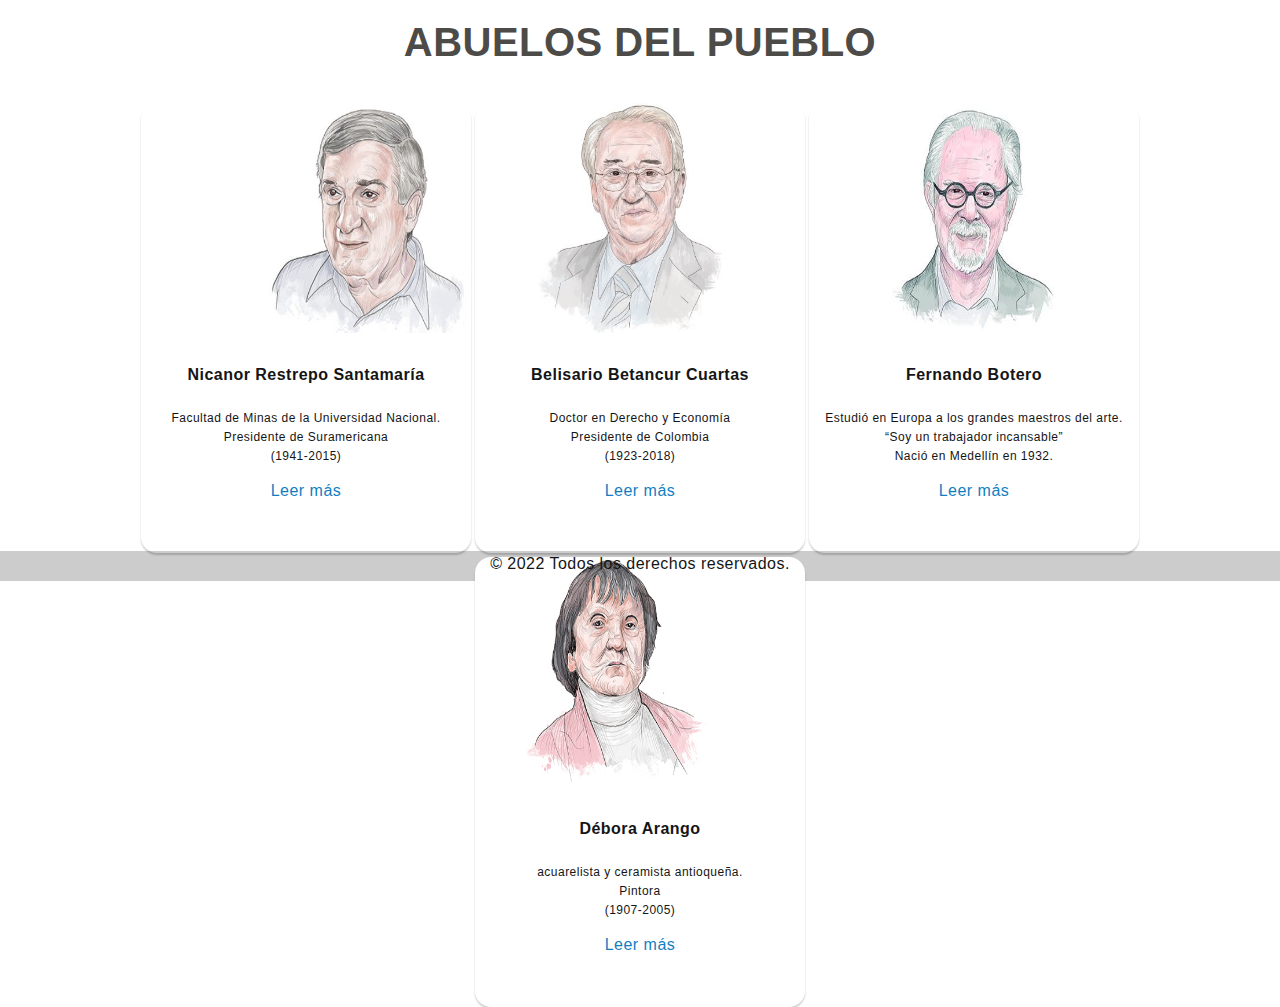
<file: index.html>
<!DOCTYPE html>
<html lang="es">

<head>
  <meta charset="UTF-8">
  <meta http-equiv="X-UA-Compatible" content="IE=edge">
  <meta name="viewport" content="width=device-width, initial-scale=1.0">
  <title>Abuelos </title>
  <link rel="stylesheet" href="./styles/styles.css">
</head>


<body>
  <h1 class="tittle">ABUELOS DEL PUEBLO</h1>
  <div class="container">
    <div class="item">
      <img src="./images/nicanor.jpg">
      <h4>Nicanor Restrepo Santamaría</h4>
      <ul>
        <li>Facultad de Minas de la Universidad Nacional.</li>
        <li>Presidente de Suramericana</li>
        <li>(1941-2015)</li>
      </ul>
      <a href="./pages/nicanor.html">Leer más</a>
    </div>
    <div class="item">
      <img src="./images/Belisario.jpg">
      <h4>Belisario Betancur Cuartas</h4>
      <ul>
        <li>Doctor en Derecho y Economía</li>
        <li>Presidente de Colombia</li>
        <li>(1923-2018)</li>
      </ul>
      <a href="./pages/belisario.html">Leer más</a>
    </div>
    <div class="item">
      <img src="./images/fernando.jpg">
      <h4>Fernando Botero</h4>
      <ul>
        <li>Estudió en Europa a los grandes maestros del arte.</li>
        <li>“Soy un trabajador incansable”</li>
        <li>Nació en Medellín en 1932.</li>
      </ul>
      <a href="./pages/fernando.html">Leer más</a>
    </div>
    <div class="item">
      <img src="./images/debora.jpg">
      <h4>Débora Arango</h4>
      <ul>
        <li>acuarelista y ceramista antioqueña.</li>
        <li>Pintora</li>
        <li>(1907-2005)</li>
      </ul>
      <a href="./pages/debora.html">Leer más</a>
    </div>
  </div>
</body>
<footer>© 2022 Todos los derechos reservados.</footer>

</html>
</file>
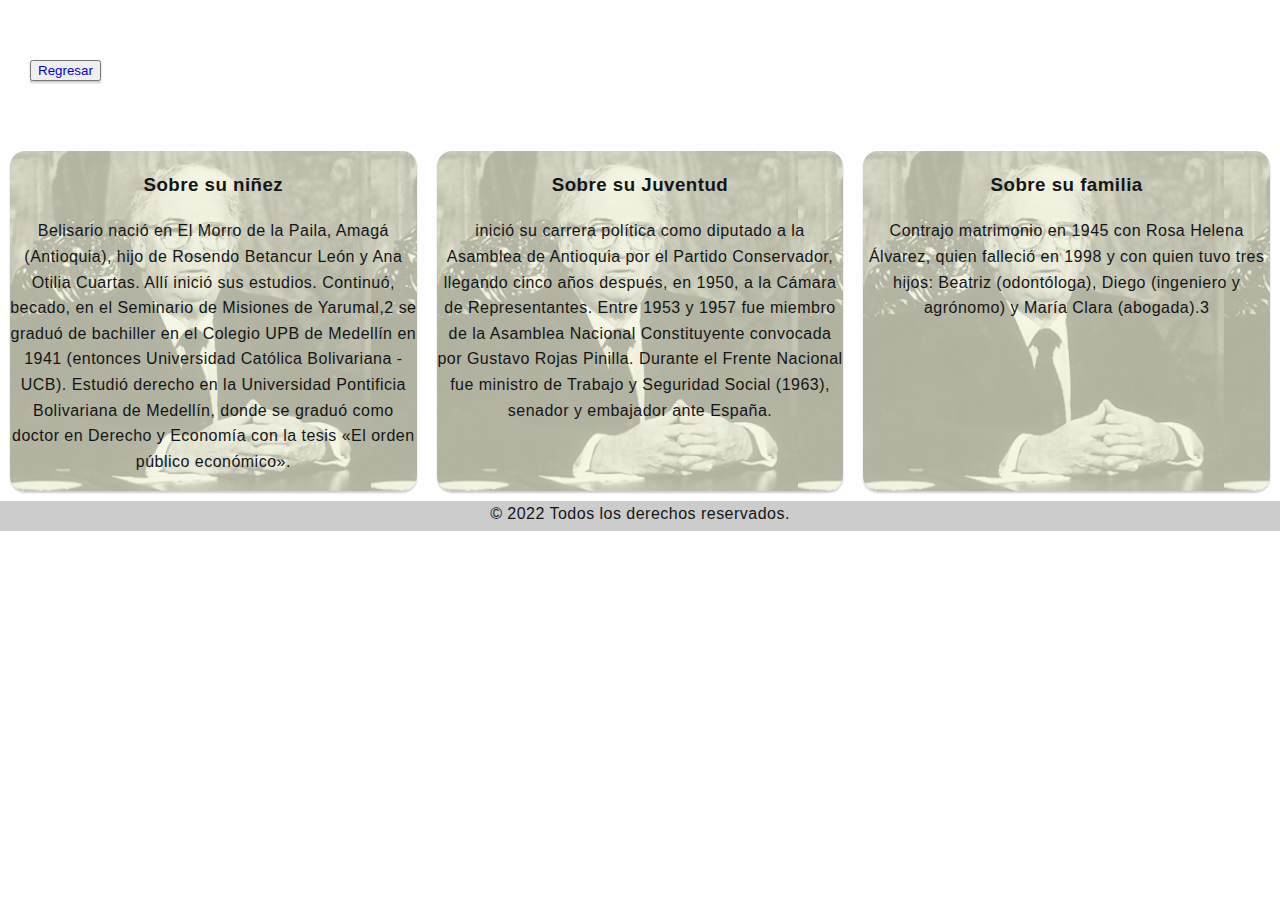
<file: pages/belisario.html>
<!DOCTYPE html>
<html lang="en">

<head>
  <meta charset="UTF-8">
  <meta http-equiv="X-UA-Compatible" content="IE=edge">
  <meta name="viewport" content="width=device-width, initial-scale=1.0">
  <title>Document</title>
  <link rel="stylesheet" href="../styles/styles.css">
</head>

<body>
  <button class="button"> <a href="../index.html">Regresar</a> </button>
  <div class="container2">
    <div class="item2 backgr">
      <h3>Sobre su niñez</h3>
      <p>Belisario nació en El Morro de la Paila, Amagá (Antioquia), hijo de Rosendo Betancur León y Ana Otilia
        Cuartas. Allí
        inició sus estudios. Continuó, becado, en el Seminario de Misiones de Yarumal,2​ se graduó de bachiller en el
        Colegio
        UPB de Medellín en 1941 (entonces Universidad Católica Bolivariana - UCB). Estudió derecho en la Universidad
        Pontificia
        Bolivariana de Medellín, donde se graduó como doctor en Derecho y Economía con la tesis «El orden público
        económico».</p>
    </div>

    <div class="item2 backgr">
      <h3>Sobre su Juventud</h3>
      <p>inició su carrera política como diputado a la Asamblea de Antioquia por el Partido Conservador, llegando
        cinco años
        después, en 1950, a la Cámara de Representantes. Entre 1953 y 1957 fue miembro de la Asamblea Nacional
        Constituyente
        convocada por Gustavo Rojas Pinilla.
        Durante el Frente Nacional fue ministro de Trabajo y Seguridad Social (1963), senador y embajador ante España.
      </p>
    </div>

    <div class="item2 backgr">
      <h3>Sobre su familia</h3>
      <p>Contrajo matrimonio en 1945 con Rosa Helena Álvarez, quien falleció en 1998 y con quien tuvo tres hijos:
        Beatriz
        (odontóloga), Diego (ingeniero y agrónomo) y María Clara (abogada).3​</p>
    </div>
  </div>
</body>
<footer>© 2022 Todos los derechos reservados.</footer>

</html>
</file>
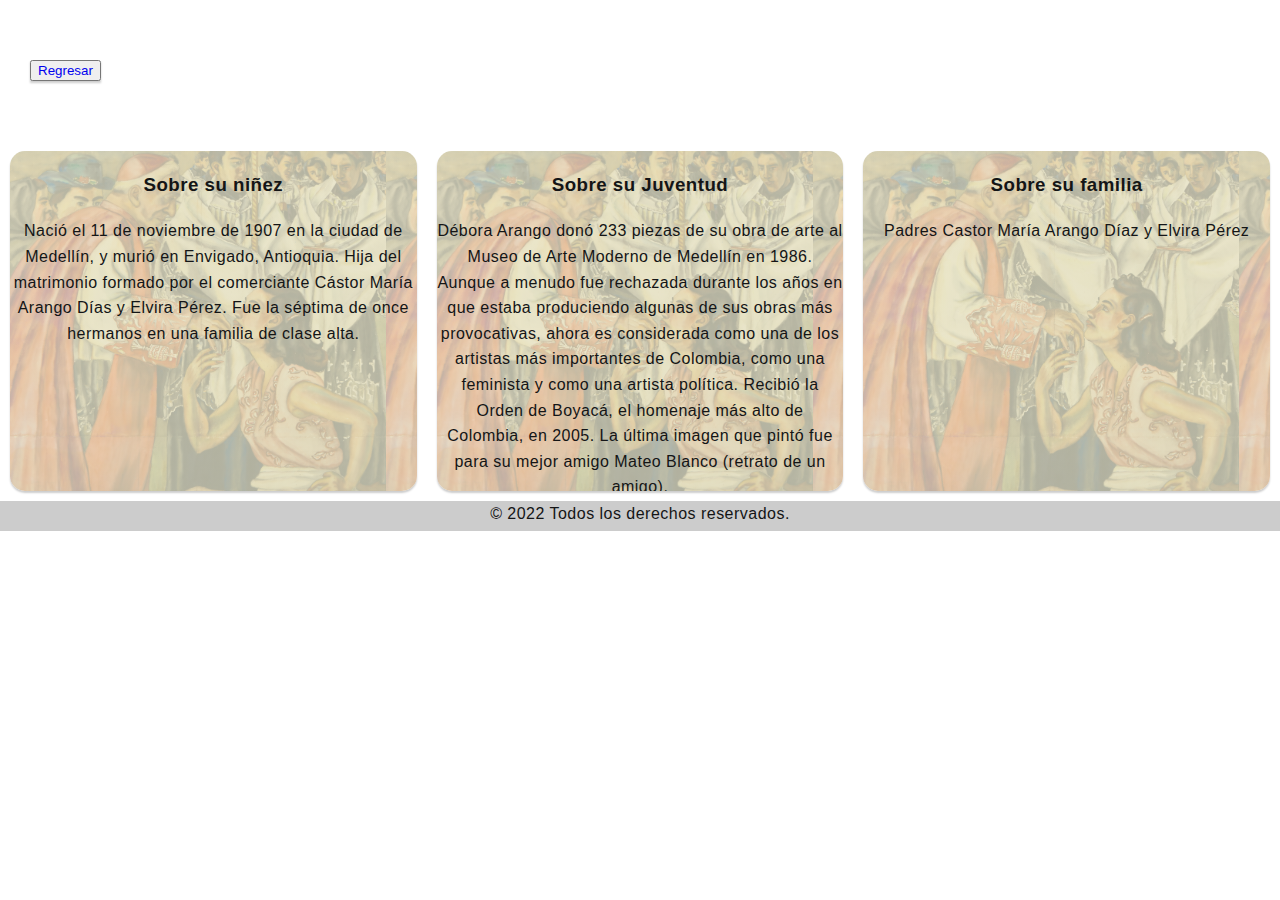
<file: pages/debora.html>
<!DOCTYPE html>
<html lang="en">

<head>
  <meta charset="UTF-8">
  <meta http-equiv="X-UA-Compatible" content="IE=edge">
  <meta name="viewport" content="width=device-width, initial-scale=1.0">
  <title>Document</title>
  <link rel="stylesheet" href="../styles/styles.css">
</head>

<body>
  <button class="button"> <a href="../index.html">Regresar</a> </button>
  <div class="container2">
    <div class="item2 backgrou">
      <h3>Sobre su niñez</h3>
      <p>Nació el 11 de noviembre de 1907 en la ciudad de Medellín, y murió en Envigado, Antioquia. Hija del
        matrimonio formado
        por el comerciante Cástor María Arango Días y Elvira Pérez. Fue la séptima de once hermanos en una familia de
        clase
        alta.</p>
    </div>

    <div class="item2 backgrou">
      <h3>Sobre su Juventud</h3>
      <p>Débora Arango donó 233 piezas de su obra de arte al Museo de Arte Moderno de Medellín en 1986. Aunque a
        menudo fue
        rechazada durante los años en que estaba produciendo algunas de sus obras más provocativas, ahora es
        considerada como
        una de los artistas más importantes de Colombia, como una feminista y como una artista política. Recibió la
        Orden de
        Boyacá, el homenaje más alto de Colombia, en 2005. La última imagen que pintó fue para su mejor amigo Mateo
        Blanco
        (retrato de un amigo).</p>
    </div>

    <div class="item2 backgrou">
      <h3>Sobre su familia</h3>
      <p>Padres Castor María Arango Díaz y Elvira Pérez</p>
    </div>
  </div>
</body>
<footer>© 2022 Todos los derechos reservados.</footer>

</html>
</file>
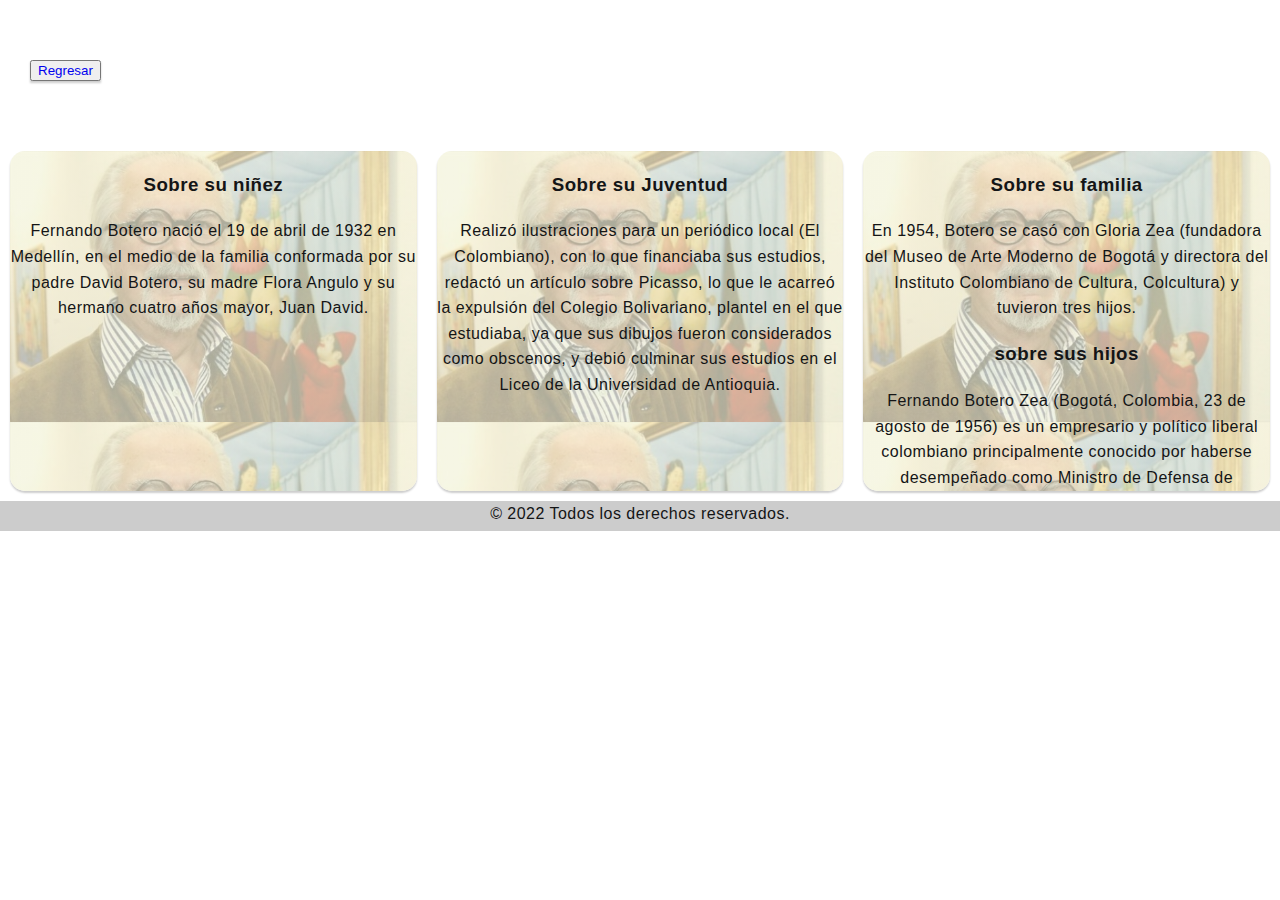
<file: pages/fernando.html>
<!DOCTYPE html>
<html lang="en">

<head>
  <meta charset="UTF-8">
  <meta http-equiv="X-UA-Compatible" content="IE=edge">
  <meta name="viewport" content="width=device-width, initial-scale=1.0">
  <title>Document</title>
  <link rel="stylesheet" href="../styles/styles.css">
</head>

<body>
  <button class="button"> <a href="../index.html">Regresar</a> </button>
  <div class="container2">
    <div class="item2 backgro">
      <h3>Sobre su niñez</h3>
      <p>Fernando Botero nació el 19 de abril de 1932 en Medellín, en el medio de la familia conformada por su padre
        David
        Botero, su madre Flora Angulo y su hermano cuatro años mayor, Juan David.</p>
    </div>

    <div class="item2 backgro">
      <h3>Sobre su Juventud</h3>
      <p>Realizó ilustraciones para un periódico local (El Colombiano), con lo que financiaba sus estudios, redactó un
        artículo
        sobre Picasso, lo que le acarreó la expulsión del Colegio Bolivariano, plantel en el que estudiaba, ya que sus
        dibujos
        fueron considerados como obscenos, y debió culminar sus estudios en el Liceo de la Universidad de Antioquia.
      </p>
    </div>

    <div class="item2 backgro">
      <h3>Sobre su familia</h3>
      <p>En 1954, Botero se casó con Gloria Zea (fundadora del Museo de Arte Moderno de Bogotá y directora del
        Instituto
        Colombiano de Cultura, Colcultura) y tuvieron tres hijos.
      </p>
      <h3>sobre sus hijos</h3>
      <p>Fernando Botero Zea (Bogotá, Colombia, 23 de agosto de 1956) es un empresario y político liberal colombiano
        principalmente conocido por haberse desempeñado como Ministro de Defensa de Colombia.</p>

    </div>
  </div>
</body>

<footer>© 2022 Todos los derechos reservados.</footer>

</html>
</file>
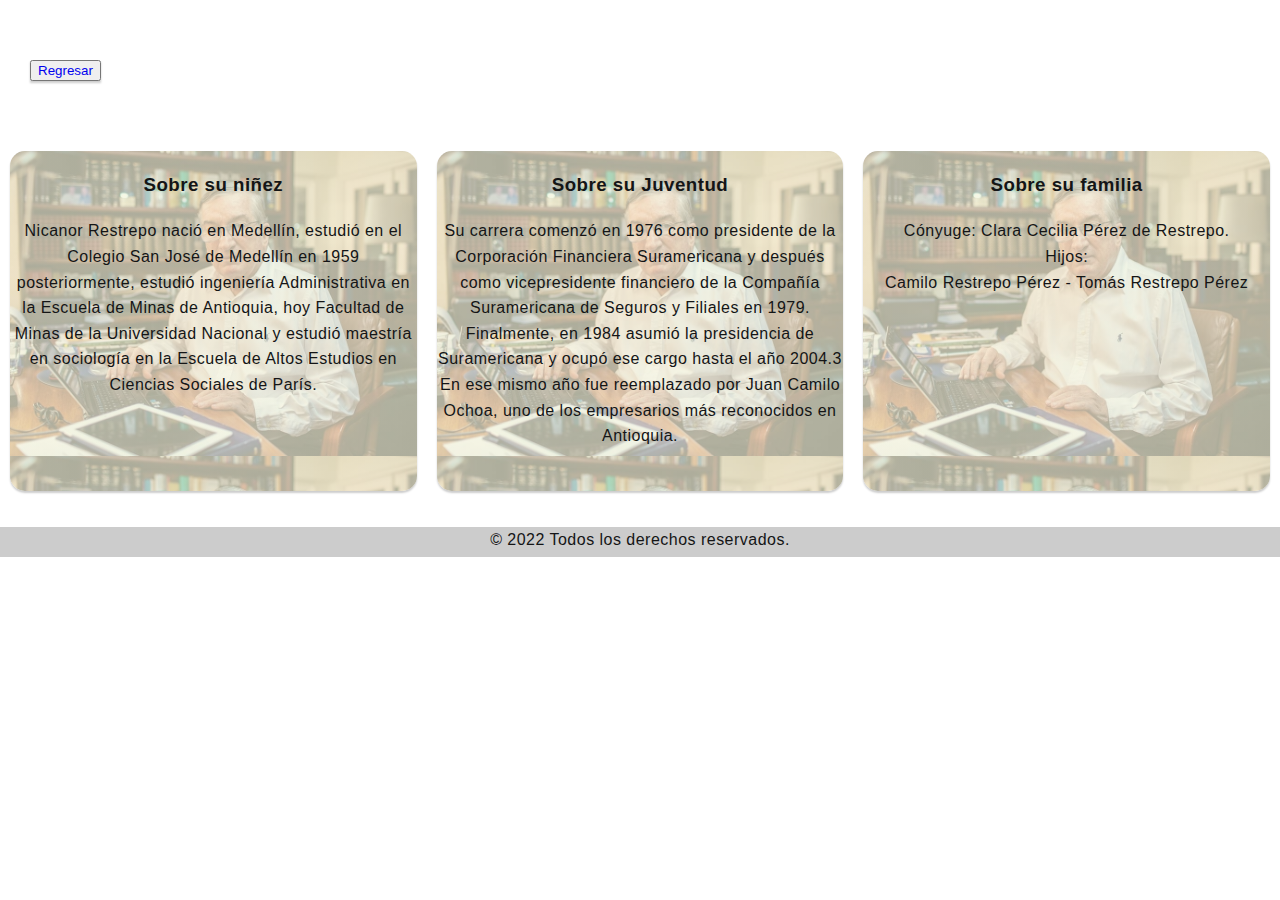
<file: pages/nicanor.html>
<!DOCTYPE html>
<html lang="en">

<head>
  <meta charset="UTF-8">
  <meta http-equiv="X-UA-Compatible" content="IE=edge">
  <meta name="viewport" content="width=device-width, initial-scale=1.0">
  <title>Document</title>
  <link rel="stylesheet" href="../styles/styles.css">
</head>

<body>
  <button class="button"> <a href="../index.html">Regresar</a> </button>
  <div class="container2">
    <div class="item2 backg">
      <h3>Sobre su niñez</h3>
      <p>Nicanor Restrepo nació en Medellín, estudió en el Colegio San José de Medellín en 1959 posteriormente,
        estudió
        ingeniería Administrativa en la Escuela de Minas de Antioquia, hoy Facultad de Minas de la Universidad
        Nacional y
        estudió maestría en sociología en la Escuela de Altos Estudios en Ciencias Sociales de París.</p>
    </div>

    <div class="item2 backg">
      <h3>Sobre su Juventud</h3>
      <p>Su carrera comenzó en 1976 como presidente de la Corporación Financiera Suramericana y después como
        vicepresidente
        financiero de la Compañía Suramericana de Seguros y Filiales en 1979. <br>
        Finalmente, en 1984 asumió la presidencia de Suramericana y ocupó ese cargo hasta el año 2004.3​ En ese mismo
        año fue
        reemplazado por Juan Camilo Ochoa, uno de los empresarios más reconocidos en Antioquia.</p>
    </div>
    <div class="item2 backg">
      <h3>Sobre su familia</h3>
      <p>Cónyuge: Clara Cecilia Pérez de Restrepo. <br>

        Hijos: <br>
        Camilo Restrepo Pérez -
        Tomás Restrepo Pérez</p>

    </div>
  </div>
</body>
<br>
<footer>© 2022 Todos los derechos reservados.</footer>

</html>
</file>
<file: styles/styles.css>
body {
  margin: 0;
  padding: 0;
  height: 100%;
  width: 100%;
  font-family: sans-serif;
  letter-spacing: 0.03em;
  line-height: 1.6;
  color: rgb(20, 21, 22);
}
.tittle {
  text-align: center;
  font-size: 40px;
  color: #4d4b48;
  margin-top: 10px;
}
.container {
  width: 100%;
  max-width: 1350px;
  height: 430px;
  display: flex;
  flex-wrap: wrap;
  justify-content: center;
  margin: auto;
}
.container .item {
  width: 330px;
  height: 450px;
  border-radius: 16px;
  box-shadow: 0 2px 2px rgba(0, 0, 0, 0.2);
  overflow: hidden;
  margin: 2px;
  text-align: center;
  transition: all 0.25s;
}

.container .item:hover {
  transform: translateY(-30px);
  box-shadow: 0 12px 16px rgba(0, 0, 0, 0.2);
}

img {
  width: 330px;
  height: 230px;
}
.container .item h4 {
  font-weight: 600;
}

.container .item ul {
  list-style: none;
  padding: 0 1rem;
  font-size: 12px;
  font-weight: 300;
}

.container .item a {
  font-weight: 500;
  text-decoration: none;
  color: #127ec2;
}

.button {
  margin: 60px 30px;
  background-color: rgb(rgba(245, 245, 220, 0.644));
  box-shadow: 0 2px 2px rgba(0, 0, 0, 0.2);
}
.button a {
  text-decoration: none;
}
.container2 {
  width: 100%;
  max-width: 1350px;
  height: 340px;
  display: flex;
  flex-wrap: nowrap;
  justify-content: center;
}

.item2 {
  background-color: rgb(245, 245, 220);
  width: 440px;
  height: 340px;
  border-radius: 15px;
  box-shadow: 0 2px 2px rgba(0, 0, 0, 0.2);
  overflow: hidden;
  margin: 10px;
  text-align: center;
}

.backg {
  background: linear-gradient(
      rgba(245, 245, 220, 0.7),
      rgba(245, 245, 220, 0.7)
    ),
    url(../images/nicanorfondo.jpg);
  background-size: contain;
}
.backgr {
  background: linear-gradient(
      rgba(245, 245, 220, 0.7),
      rgba(245, 245, 220, 0.7)
    ),
    url(../images/belisariofondo.jpg);
  background-size: contain;
}

.backgro {
  background: linear-gradient(
      rgba(245, 245, 220, 0.7),
      rgba(245, 245, 220, 0.7)
    ),
    url(../images/fernandofondo.jpg);
  background-size: contain;
}
.backgrou {
  background: linear-gradient(
      rgba(245, 245, 220, 0.7),
      rgba(245, 245, 220, 0.7)
    ),
    url(../images/efemeridesfondo.jpg);
  background-size: contain;
}

.tem2 .container2 .item2 p {
  padding: 0 1rem;
  font-size: 14px;
  font-weight: 300;
  text-align: center;
}

footer {
  font-weight: 300;
  height: 30px;
  margin-top: 20px;
  background-color: rgba(0, 0, 0, 0.2);
  text-align: center;
}
</file>
